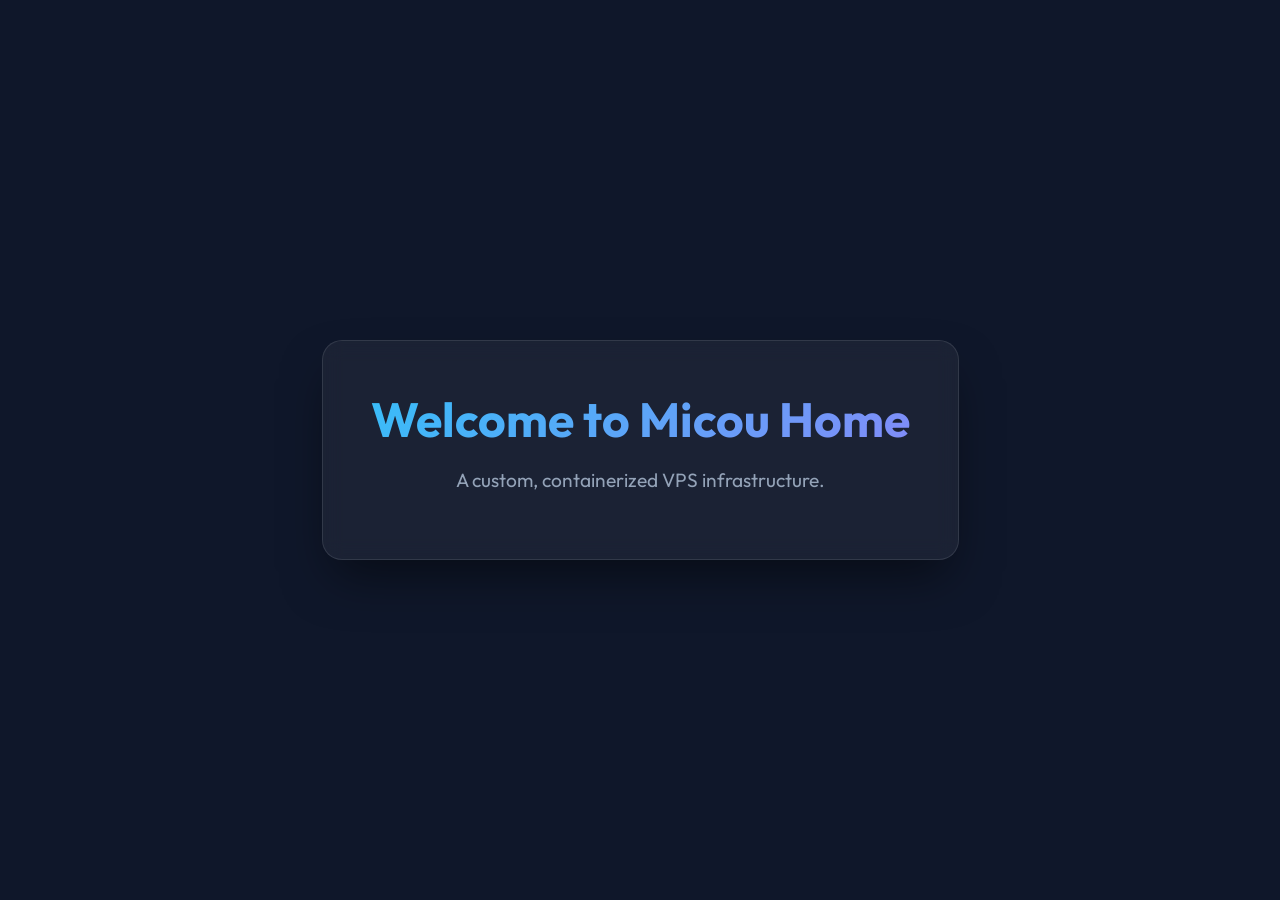
<file: frontend/index.html>
<!DOCTYPE html>
<html lang="en">
<head>
  <meta charset="UTF-8">
  <title>Micou Home</title>
  <link rel="stylesheet" href="styles.css">
  <style>
    @import url('https://fonts.googleapis.com/css2?family=Outfit:wght@300;400;700&display=swap');
  </style>
</head>
<body>
  <div class="container">
    <h1>Welcome to Micou Home</h1>
    <p>A custom, containerized VPS infrastructure.</p>
    <div class="glow"></div>
  </div>
</body>
</html>
</file>
<file: frontend/styles.css>
body {
  margin: 0;
  height: 100vh;
  display: flex;
  justify-content: center;
  align-items: center;
  background: #0f172a;
  color: #f8fafc;
  font-family: 'Outfit', sans-serif;
  overflow: hidden;
}
.container {
  text-align: center;
  position: relative;
  z-index: 10;
  padding: 3rem;
  background: rgba(255, 255, 255, 0.05);
  backdrop-filter: blur(10px);
  border-radius: 20px;
  border: 1px solid rgba(255, 255, 255, 0.1);
  box-shadow: 0 25px 50px -12px rgba(0, 0, 0, 0.5);
  transition: transform 0.3s ease;
}
.container:hover {
  transform: translateY(-5px);
}
h1 {
  font-size: 3rem;
  margin: 0 0 1rem;
  background: linear-gradient(135deg, #38bdf8, #818cf8);
  -webkit-background-clip: text;
  -webkit-text-fill-color: transparent;
}
p {
  font-size: 1.2rem;
  color: #94a3b8;
}
</file>
